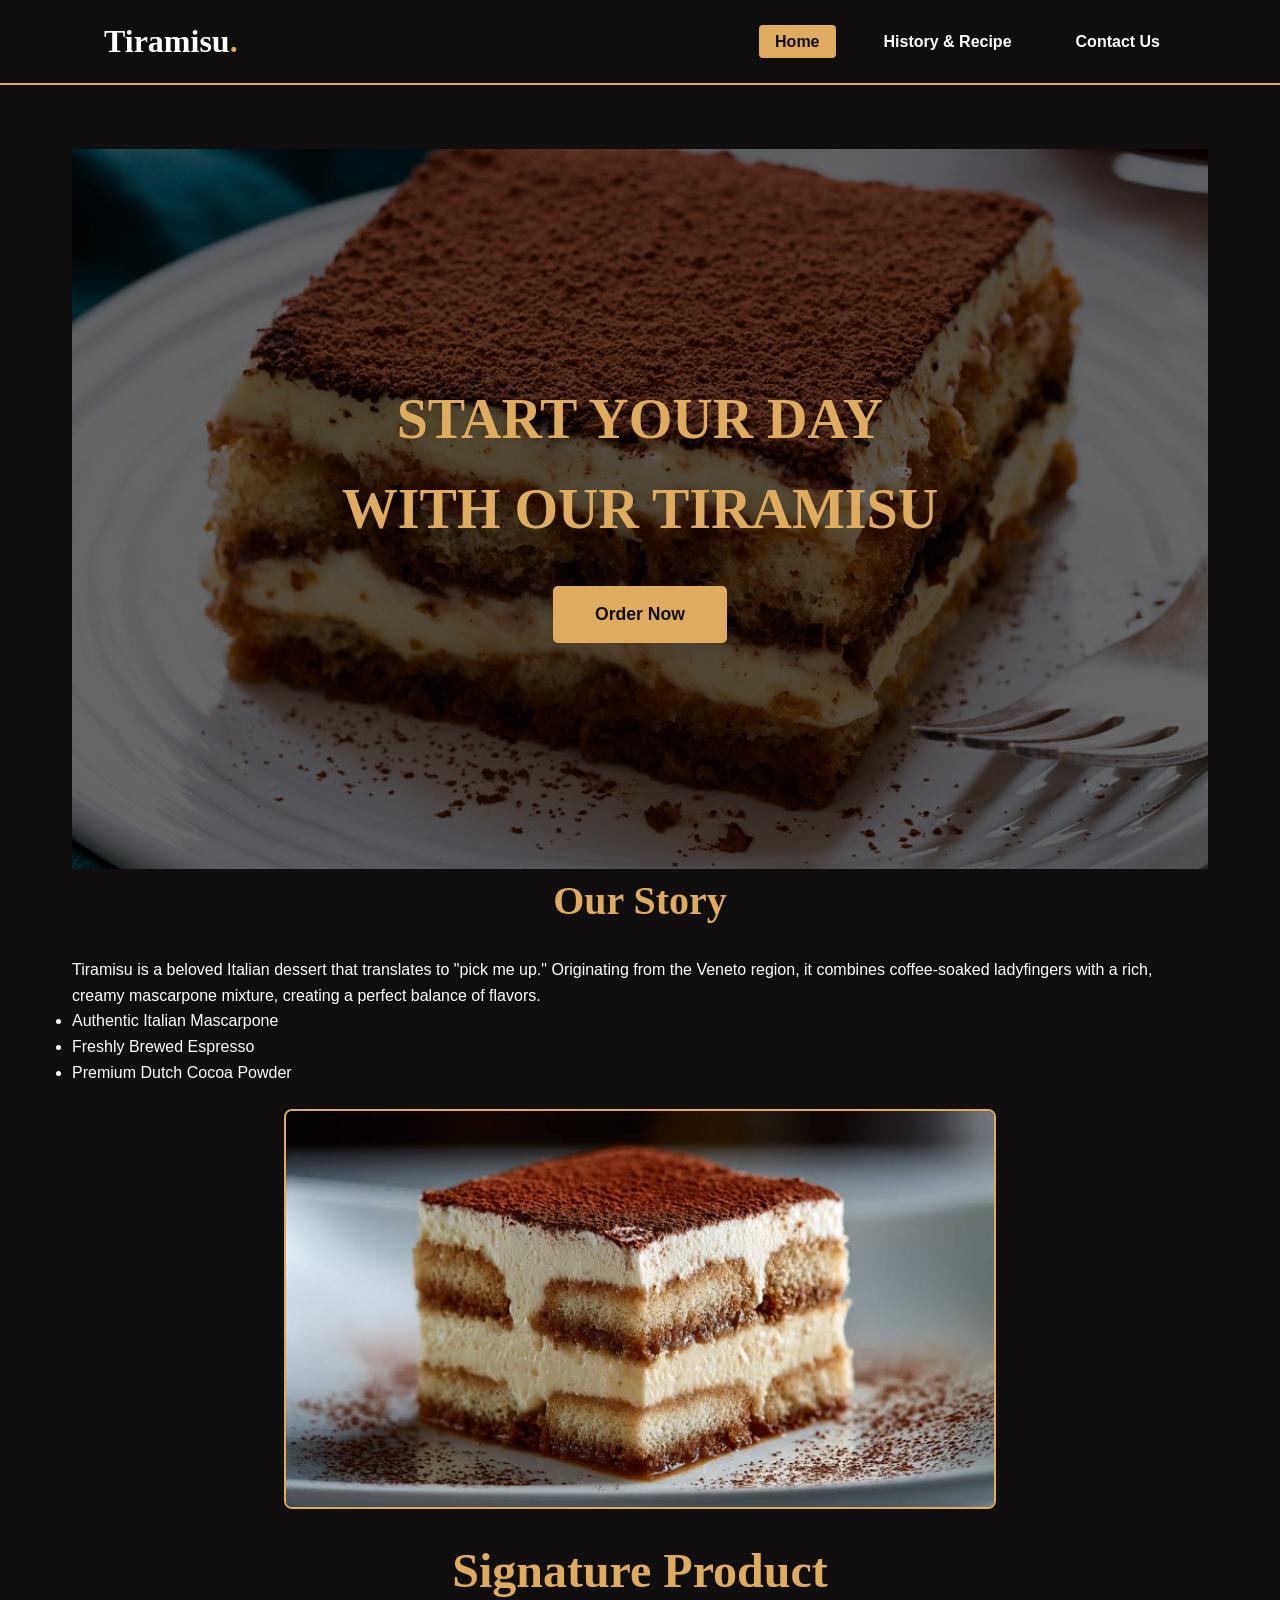
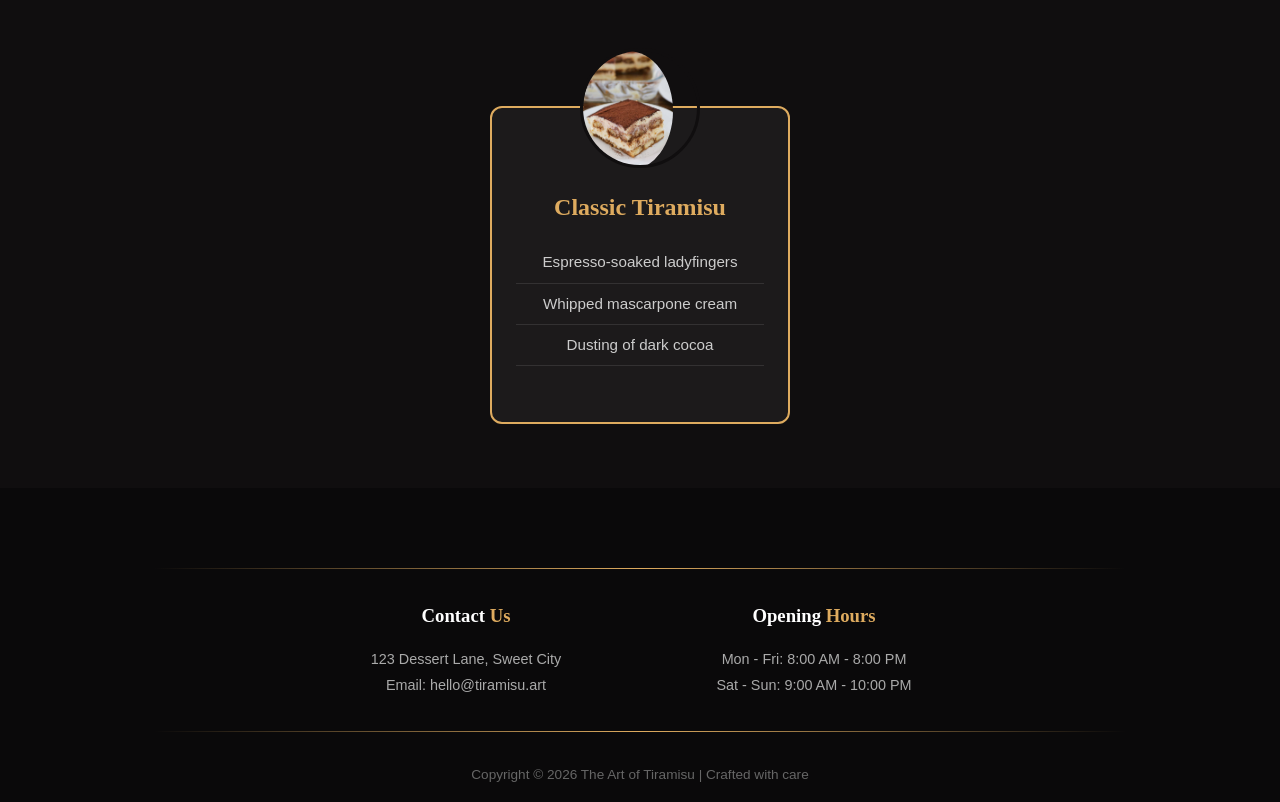
<file: index.html>
<!DOCTYPE html>
<html lang="en">
<head>
    <meta charset="UTF-8" />
    <meta http-equiv="X-UA-Compatible" content="IE=edge" />
    <meta name="viewport" content="width=device-width, initial-scale=1.0" />
    <title>The Art of Tiramisu</title>
    <link rel="icon" type="image/jpeg" href="images/favicon.jpg">
    <link rel="stylesheet" href="css/styles.css" />
</head>
<body>
    
    <header>
        <nav>
            <h1 class="logo">Tiramisu<span>.</span></h1>
            <ul>
                <li><a href="index.html" class="active">Home</a></li>
                <li><a href="about.html">History & Recipe</a></li>
                <li><a href="contact.html">Contact Us</a></li>

            </ul>
        </nav>
        
    </header>

    
    <main>
        
        <section class="hero">
            <h1 id="unique-highlight">START YOUR DAY<br />WITH OUR TIRAMISU</h1>
            <button class="main-btn">Order Now</button>
        </section>

      
        <section id="our-story">
            <div class="section-content">
                <div class="title-style">
                    <span class="line"></span>
                    <h2 class="title">Our Story</h2>
                </div>
                <p>
                    Tiramisu is a beloved Italian dessert that translates to "pick me up." 
                    Originating from the Veneto region, it combines coffee-soaked ladyfingers 
                    with a rich, creamy mascarpone mixture, creating a perfect balance of flavors.
                </p>
                <ul class="feature-list">
                    <li>Authentic Italian Mascarpone</li>
                    <li>Freshly Brewed Espresso</li>
                    <li>Premium Dutch Cocoa Powder</li>
                </ul>
                
            </div>
            <div class="img-container">
                
                <img src="images/tiramisu-layers.jpg">
            </div>
        </section>

        
        <section class="products">
            <h2 class="title title-three">Signature Product</h2>
            
            <div class="cards">
              
                <div class="card">
                    <div class="card-img-container">
                        <img src="images/tiramisu-classic.jpg" class="card-img" />
                    </div>
                    <div class="card-title">
                        <h3>Classic Tiramisu</h3>
                    </div>
                    <ol class="items">
                        <li>Espresso-soaked ladyfingers</li>
                        <li>Whipped mascarpone cream</li>
                        <li>Dusting of dark cocoa</li>
                    </ol>
                    
                </div>
                
            </div>
        </section>
    </main>

    
    <footer>
        <hr class="footer-hr" />
        <div class="footer-container">
            <div class="footer-col">
                <h3>Contact <span>Us</span></h3>
                <p>123 Dessert Lane, Sweet City<br />Email: hello@tiramisu.art</p>
            </div>
            <div class="footer-col">
                <h3>Opening <span>Hours</span></h3>
                <p>Mon - Fri: 8:00 AM - 8:00 PM<br />Sat - Sun: 9:00 AM - 10:00 PM</p>
            </div>
        </div>
        <hr class="footer-hr" />
        <p class="copyright">Copyright &copy; 2026 The Art of Tiramisu | Crafted with care</p>
    </footer>
</body>
</html>
</file>
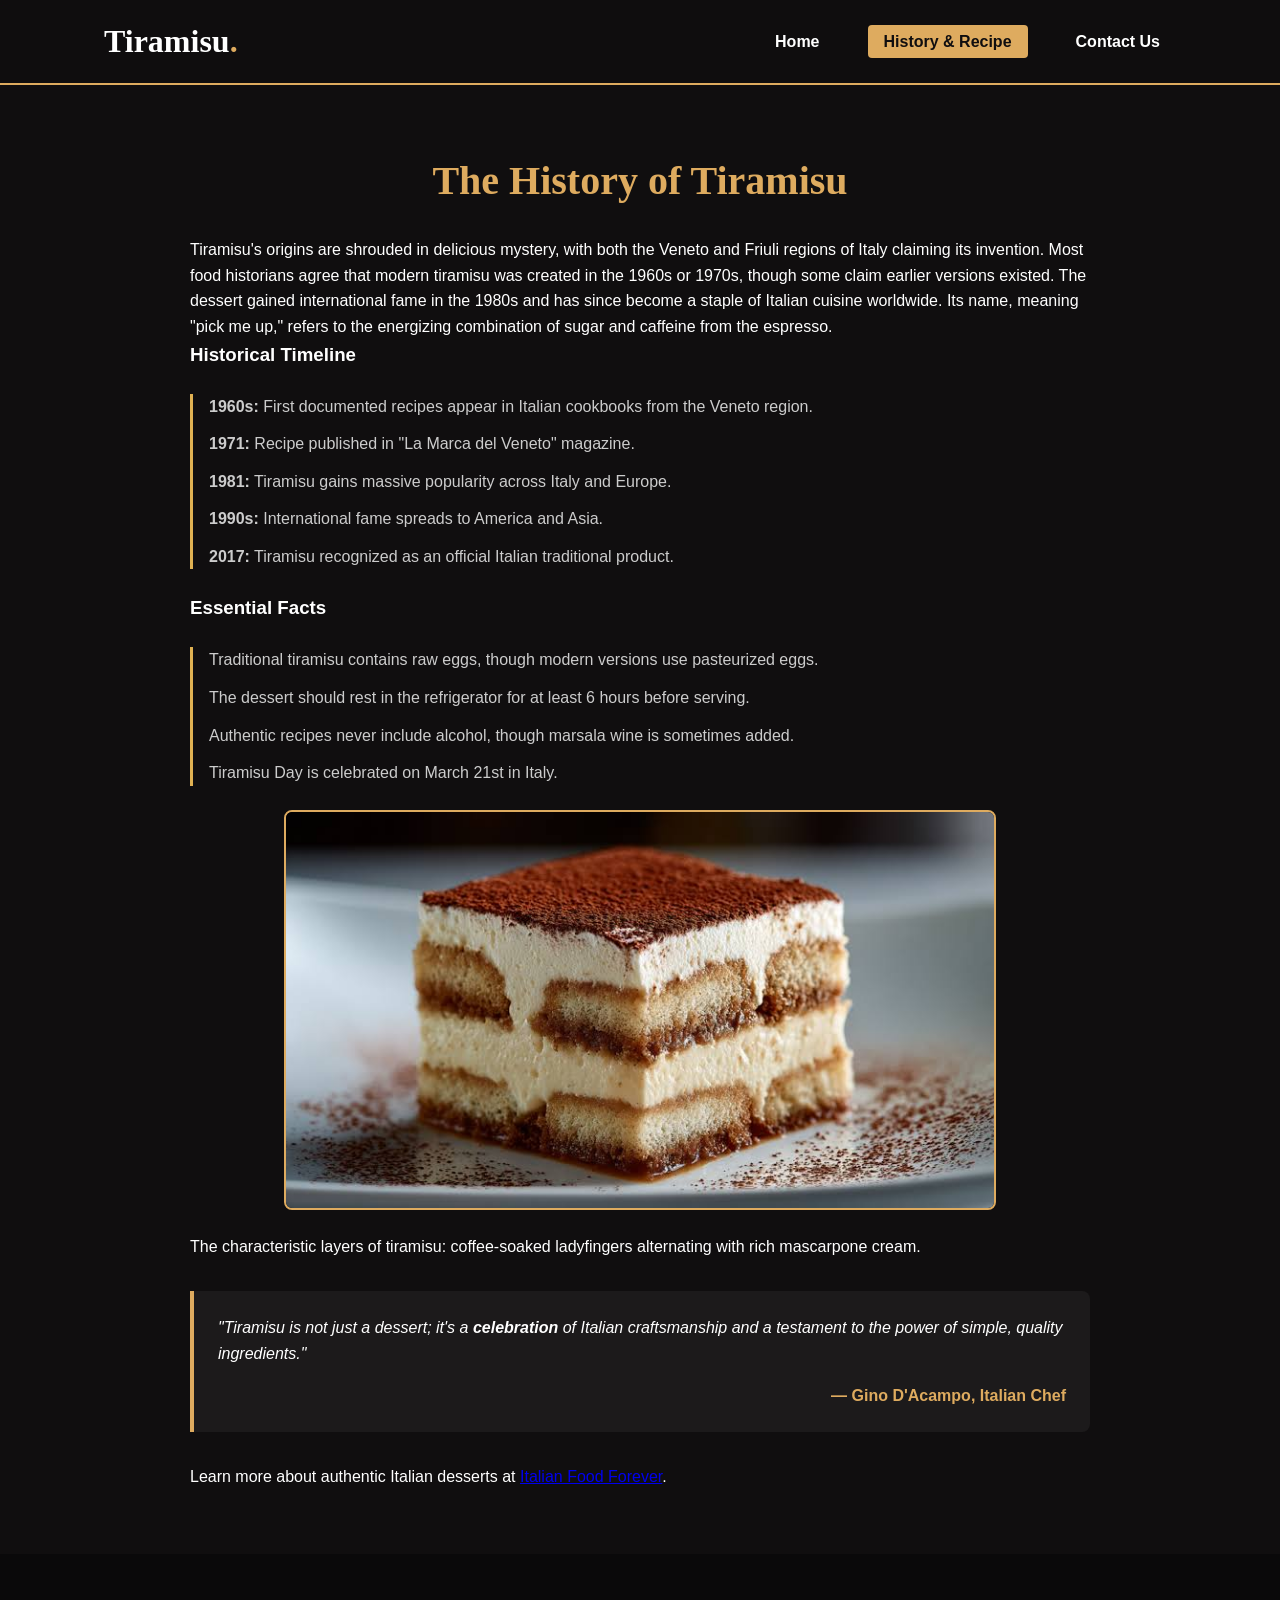
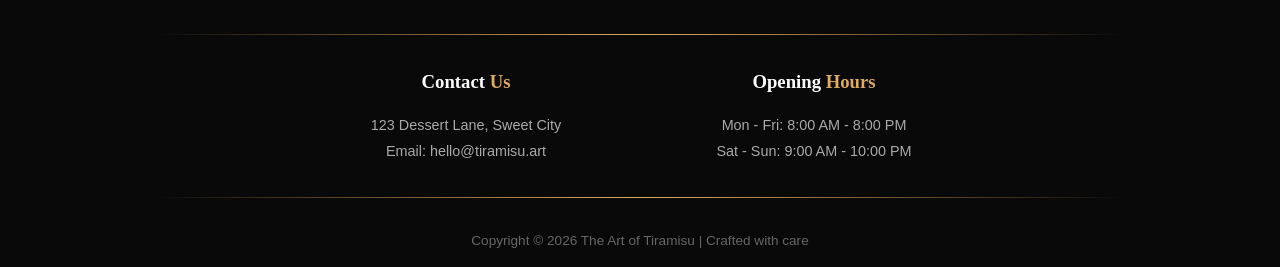
<file: about.html>
<!DOCTYPE html>
<html lang="en">
<head>
    <meta charset="UTF-8" />
    <meta http-equiv="X-UA-Compatible" content="IE=edge" />
    <meta name="viewport" content="width=device-width, initial-scale=1.0" />
    <title>History & Recipe - The Art of Tiramisu</title>
    <link rel="stylesheet" href="css/styles.css" />
    <link rel="icon" type="image/jpeg" href="images/favicon.jpg">
</head>
<body>
    <header>
        <nav>
            <h1 class="logo">Tiramisu<span>.</span></h1>
            <ul>
                <li><a href="index.html">Home</a></li>
                <li><a href="about.html" class="active">History & Recipe</a></li>
                <li><a href="contact.html">Contact Us</a></li>
            </ul>
        </nav>
    </header>

    <main>
        <section class="content-section">
            <h2 class="title">The History of Tiramisu</h2>
            <p>
                Tiramisu's origins are shrouded in delicious mystery, with both the Veneto and Friuli regions of Italy claiming its invention. Most food historians agree that modern tiramisu was created in the 1960s or 1970s, though some claim earlier versions existed. The dessert gained international fame in the 1980s and has since become a staple of Italian cuisine worldwide. Its name, meaning "pick me up," refers to the energizing combination of sugar and caffeine from the espresso.
            </p>

            <h3>Historical Timeline</h3>
            <ol class="styled-list">
                <li><strong>1960s:</strong> First documented recipes appear in Italian cookbooks from the Veneto region.</li>
                <li><strong>1971:</strong> Recipe published in "La Marca del Veneto" magazine.</li>
                <li><strong>1981:</strong> Tiramisu gains massive popularity across Italy and Europe.</li>
                <li><strong>1990s:</strong> International fame spreads to America and Asia.</li>
                <li><strong>2017:</strong> Tiramisu recognized as an official Italian traditional product.</li>
            </ol>

            <h3>Essential Facts</h3>
            <ul class="styled-list">
                <li>Traditional tiramisu contains raw eggs, though modern versions use pasteurized eggs.</li>
                <li>The dessert should rest in the refrigerator for at least 6 hours before serving.</li>
                <li>Authentic recipes never include alcohol, though marsala wine is sometimes added.</li>
                <li>Tiramisu Day is celebrated on March 21st in Italy.</li>
            </ul>

            <figure>
                <img src="images/tiramisu-layers.jpg"/>
                <figcaption>The characteristic layers of tiramisu: coffee-soaked ladyfingers alternating with rich mascarpone cream.</figcaption>
            </figure>

            <blockquote>
                <p>"Tiramisu is not just a dessert; it's a <strong>celebration</strong> of Italian craftsmanship and a <em>testament</em> to the power of simple, quality ingredients."</p>
                <cite>— Gino D'Acampo, Italian Chef</cite>
            </blockquote>

            <p style="margin-top: 2rem;">Learn more about authentic Italian desserts at <a href="https://www.italianfoodforever.com/" target="_blank" rel="noopener">Italian Food Forever</a>.</p>
        </section>
    </main>

    <footer>
        <hr class="footer-hr" />
        <div class="footer-container">
            <div class="footer-col">
                <h3>Contact <span>Us</span></h3>
                <p>123 Dessert Lane, Sweet City<br />Email: hello@tiramisu.art</p>
            </div>
            <div class="footer-col">
                <h3>Opening <span>Hours</span></h3>
                <p>Mon - Fri: 8:00 AM - 8:00 PM<br />Sat - Sun: 9:00 AM - 10:00 PM</p>
            </div>
        </div>
        <hr class="footer-hr" />
        <p class="copyright">Copyright &copy; 2026 The Art of Tiramisu | Crafted with care</p>
    </footer>
</body>
</html>
</file>
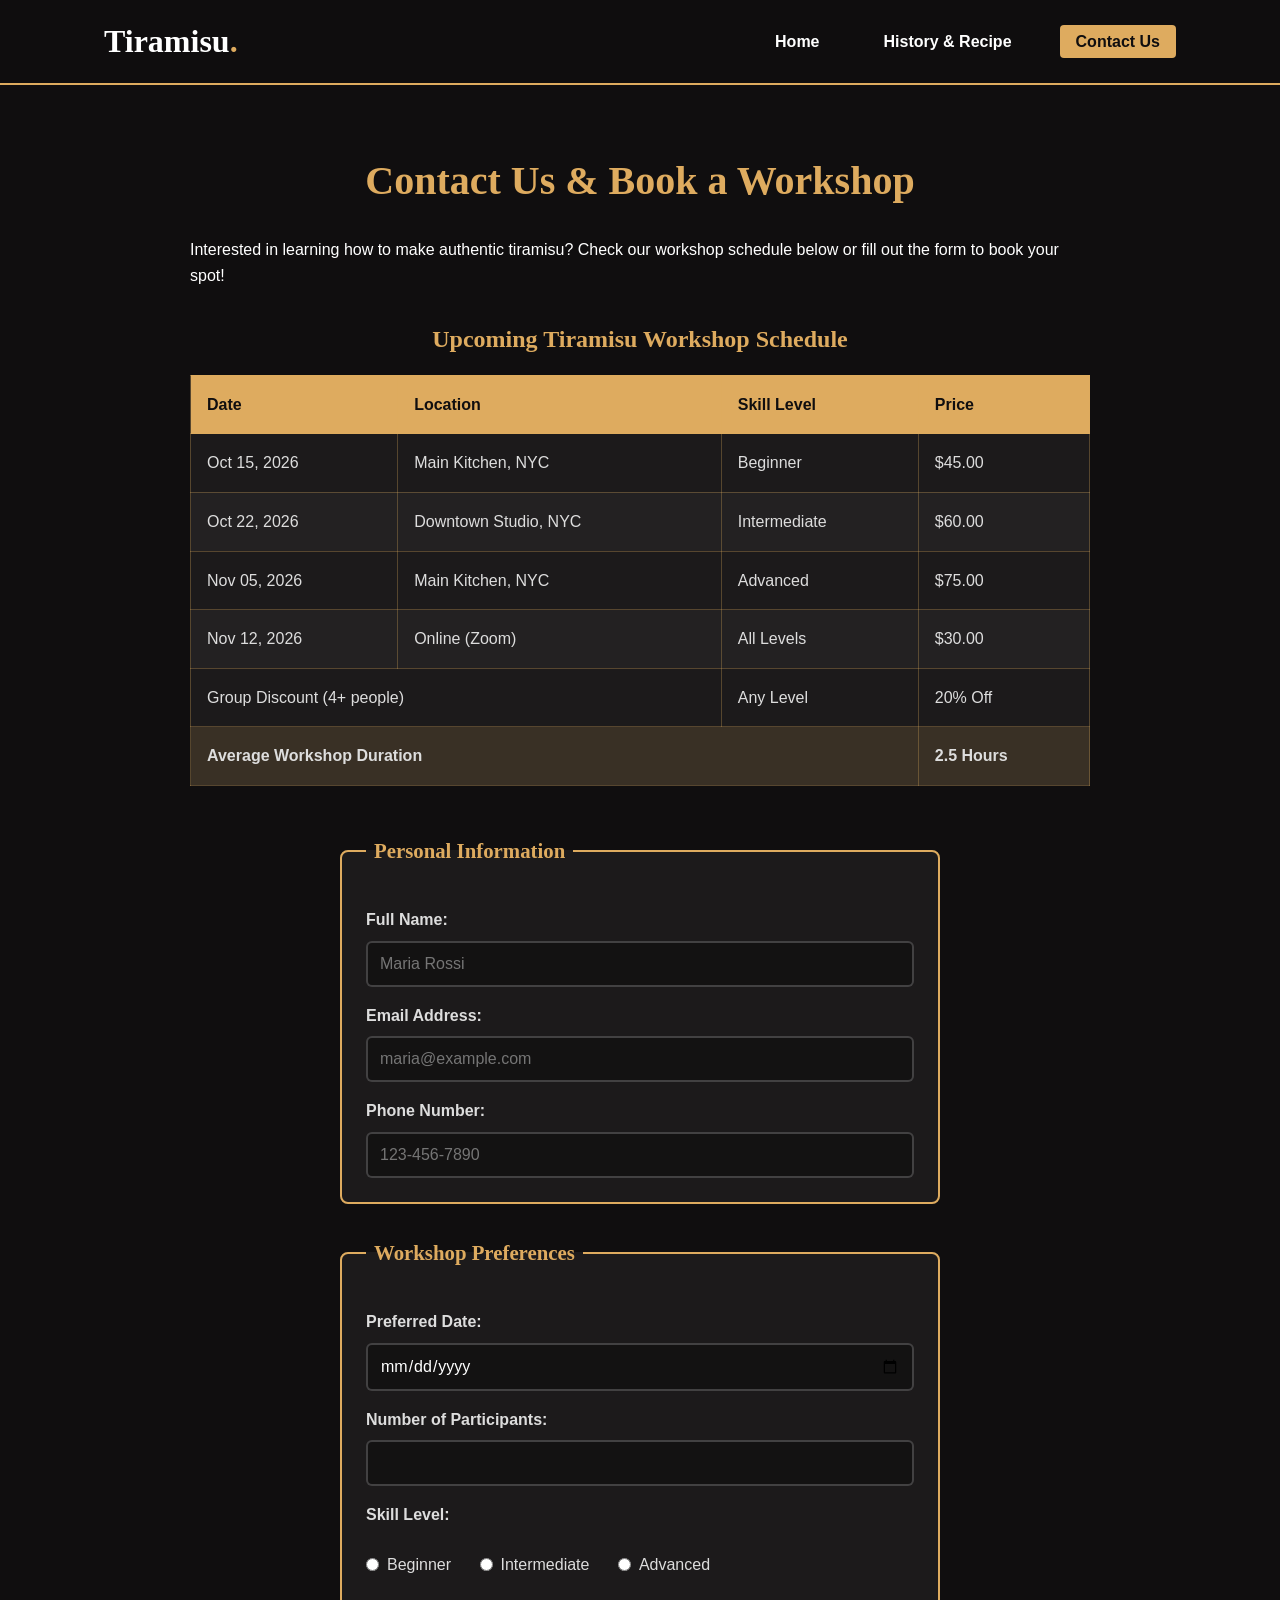
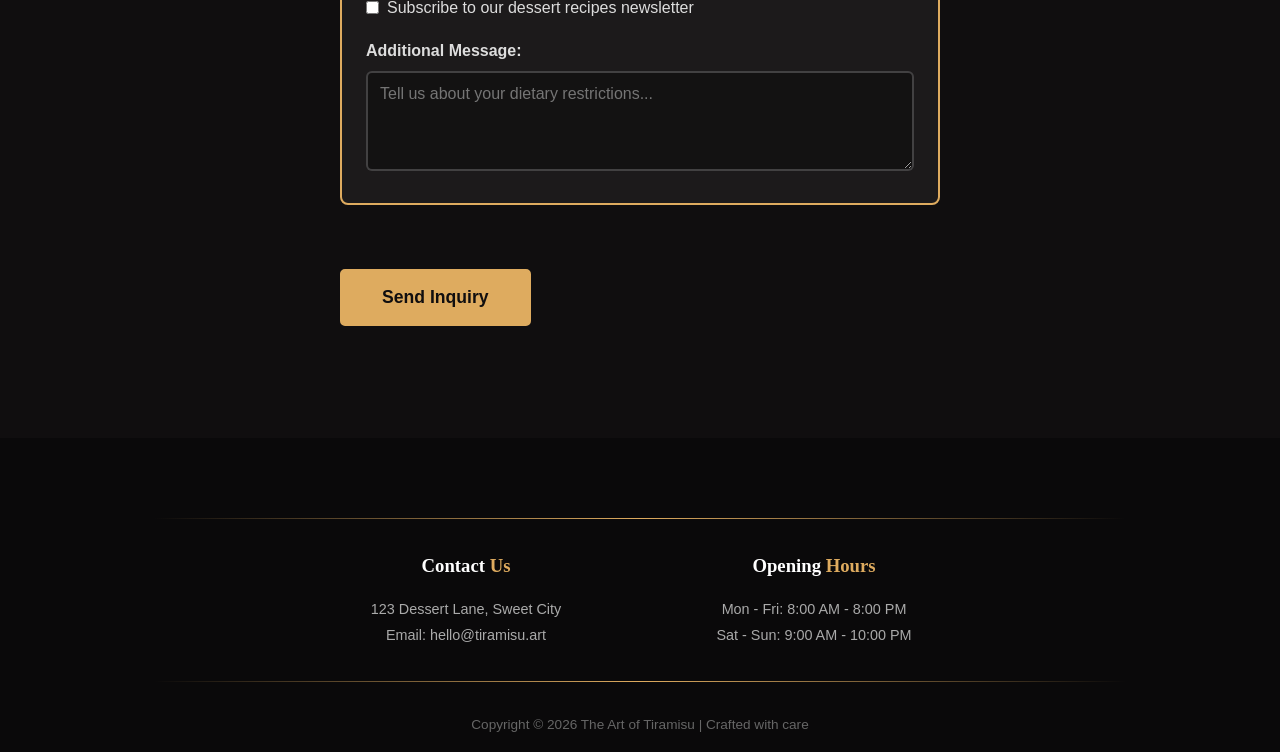
<file: contact.html>
<!DOCTYPE html>
<html lang="en">
<head>
    <meta charset="UTF-8" />
    <meta http-equiv="X-UA-Compatible" content="IE=edge" />
    <meta name="viewport" content="width=device-width, initial-scale=1.0" />
    <title>Contact Us - The Art of Tiramisu</title>
    <link rel="stylesheet" href="css/styles.css" />
    <link rel="icon" type="image/jpeg" href="images/favicon.jpg">
</head>
<body>
    <header>
        <nav>
            <h1 class="logo">Tiramisu<span>.</span></h1>
            <ul>
                <li><a href="index.html">Home</a></li>
                <li><a href="about.html">History & Recipe</a></li>
                <li><a href="contact.html" class="active">Contact Us</a></li>
            </ul>
        </nav>

    </header>

    <main>
        <section class="content-section">
            <h2 class="title">Contact Us & Book a Workshop</h2>
            <p>Interested in learning how to make authentic tiramisu? Check our workshop schedule below or fill out the form to book your spot!</p>

          
            <table class="styled-table">
                <caption>Upcoming Tiramisu Workshop Schedule</caption>
                <thead>
                    <tr>
                        <th scope="col">Date</th>
                        <th scope="col">Location</th>
                        <th scope="col">Skill Level</th>
                        <th scope="col">Price</th>
                    </tr>
                </thead>
                <tbody>
                    <tr>
                        <td>Oct 15, 2026</td>
                        <td>Main Kitchen, NYC</td>
                        <td>Beginner</td>
                        <td>$45.00</td>
                    </tr>
                    <tr>
                        <td>Oct 22, 2026</td>
                        <td>Downtown Studio, NYC</td>
                        <td>Intermediate</td>
                        <td>$60.00</td>
                    </tr>
                    <tr>
                        <td>Nov 05, 2026</td>
                        <td>Main Kitchen, NYC</td>
                        <td>Advanced</td>
                        <td>$75.00</td>
                    </tr>
                    <tr>
                        <td>Nov 12, 2026</td>
                        <td>Online (Zoom)</td>
                        <td>All Levels</td>
                        <td>$30.00</td>
                    </tr>
                    <tr>
                        <td colspan="2">Group Discount (4+ people)</td>
                        <td>Any Level</td>
                        <td>20% Off</td>
                    </tr>
                </tbody>
                <tfoot>
                    <tr>
                        <td colspan="3">Average Workshop Duration</td>
                        <td>2.5 Hours</td>
                    </tr>
                </tfoot>
            </table>

            
            <form action="#" method="POST" class="styled-form">
                <fieldset>
                    <legend>Personal Information</legend>
                    
                    <label for="name">Full Name:</label>
                    <input type="text" id="name" name="name" required placeholder="Maria Rossi" />
                    
                    <label for="email">Email Address:</label>
                    <input type="email" id="email" name="email" required placeholder="maria@example.com" />
                    
                    <label for="phone">Phone Number:</label>
                    <input type="tel" id="phone" name="phone" pattern="[0-9]{3}-[0-9]{3}-[0-9]{4}" placeholder="123-456-7890" />
                </fieldset>

                <fieldset>
                    <legend>Workshop Preferences</legend>
                    
                    <label for="date">Preferred Date:</label>
                    <input type="date" id="date" name="date" min="2026-10-01" />
                    
                    <label for="participants">Number of Participants:</label>
                    <input type="number" id="participants" name="participants" min="1" max="12" />
                    
                    <p class="form-label-text">Skill Level:</p>
                    <label><input type="radio" name="skill" value="beginner" required /> Beginner</label>
                    <label><input type="radio" name="skill" value="intermediate" /> Intermediate</label>
                    <label><input type="radio" name="skill" value="advanced" /> Advanced</label>
                    
                    <label><input type="checkbox" name="newsletter" value="yes" /> Subscribe to our dessert recipes newsletter</label>
                    
                    <label for="message">Additional Message:</label>
                    <textarea id="message" name="message" rows="4" maxlength="500" placeholder="Tell us about your dietary restrictions..."></textarea>
                </fieldset>
                
                <button type="submit" class="main-btn">Send Inquiry</button>
            </form>
        </section>
    </main>

    <footer>
        <hr class="footer-hr" />
        <div class="footer-container">    
            <div class="footer-col">
                <h3>Contact <span>Us</span></h3>
                <p>123 Dessert Lane, Sweet City<br />Email: hello@tiramisu.art</p>
            </div>
            <div class="footer-col">
                <h3>Opening <span>Hours</span></h3>
                <p>Mon - Fri: 8:00 AM - 8:00 PM<br />Sat - Sun: 9:00 AM - 10:00 PM</p>
            </div>
        </div>
        <hr class="footer-hr" />
        <p class="copyright">Copyright &copy; 2026 The Art of Tiramisu | Crafted with care</p>
    </footer>
</body>
</html>
</file>
<file: css/styles.css>
:root {
  --main-color: #deab5f;          
  --primary-bg: rgb(16, 14, 15);  
  --accent-color: hsl(40, 70%, 60%); 
  --text-light: white;          
  --card-bg: rgba(255, 255, 255, 0.05);
}

* {
  padding: 0;
  margin: 0;
  box-sizing: border-box;
}

body {
  background-color: var(--primary-bg);
  color: var(--text-light);
  font-family: 'Roboto', sans-serif;
  line-height: 1.6;
}

#unique-highlight {
  font-family: "Playfair Display SC", serif;
  font-size: 3.5rem;
  color: var(--main-color);
  text-align: center;
}


header {
  background-color: rgba(16, 14, 15, 0.95);
  position: sticky;
  top: 0;
  z-index: 1000;
  border-bottom: 2px solid var(--main-color);
}

nav {
  display: flex;
  justify-content: space-between;
  align-items: center;
  padding: 1rem 5%;
  max-width: 1200px;
  margin: 0 auto;
}

.logo {
  font-family: "Playfair Display SC", serif;
  font-size: 2rem;
  color: var(--text-light);
}

.logo span {
  color: var(--main-color);
}

nav ul {
  list-style: none;
  display: flex;
  gap: 2rem;
}

nav a {
  color: var(--text-light);
  text-decoration: none;
  font-weight: bold;
  padding: 0.5rem 1rem;
  border-radius: 4px;
  transition: background-color 0.3s ease, color 0.3s ease, transform 0.2s ease;
}


nav a:hover, nav a.active {
  color: var(--primary-bg);
  background-color: var(--main-color);
  transform: translateY(-2px);
}


.hero {
  background: linear-gradient(rgba(0,0,0,0.6), rgba(0,0,0,0.6)), url("../images/hero-bg.jpg");
  background-position: center;
  background-size: cover;
  background-color: #2c2420;
  min-height: 80vh;
  display: flex;
  flex-direction: column;
  justify-content: center;
  align-items: center;
  text-align: center;
  padding: 2rem;
}

.main-btn {
  margin-top: 2rem;
  padding: 1rem 2.5rem;
  background-color: var(--main-color);
  color: var(--primary-bg);
  border: 2px solid var(--main-color);
  border-radius: 5px;
  font-size: 1.1rem;
  font-weight: bold;
  cursor: pointer;
  transition: background-color 0.3s ease, color 0.3s ease;
}


.main-btn:hover {
  background-color: transparent;
  color: var(--main-color);
}

main {
  max-width: 1200px;
  margin: 0 auto;
  padding: 4rem 2rem;
}

.content-section {
  max-width: 900px;
  margin: 0 auto;
}

.title {
  font-family: "Playfair Display SC", serif;
  font-size: 2.5rem;
  color: var(--main-color);
  margin-bottom: 1.5rem;
  text-align: center;
}

.title-three {
  text-align: center;
  font-family: "Playfair Display SC", serif;
  font-size: 3rem;
  color: var(--main-color);
  margin-bottom: 3rem;
}


img {
  max-width: 100%;
  max-height: 400px;
  height: auto;
  object-fit: cover;
  border-radius: 8px;
  border: 2px solid var(--main-color);
  display: block;
  margin: 1.5rem auto;
}


.styled-list {
  list-style: none;
  margin: 1.5rem 0;
  padding-left: 1rem;
  border-left: 3px solid var(--accent-color);
}

.styled-list li {
  margin-bottom: 0.75rem;
  color: #ccc;
}


blockquote {
  background-color: var(--card-bg);
  border-left: 4px solid var(--main-color);
  margin: 2rem 0;
  padding: 1.5rem;
  font-style: italic;
  border-radius: 0 8px 8px 0;
}

blockquote cite {
  display: block;
  margin-top: 1rem;
  font-weight: bold;
  font-style: normal;
  text-align: right;
  color: var(--main-color);
}

.media-label {
  display: block;
  margin-bottom: 0.5rem;
  font-weight: bold;
  color: #ccc;
}

iframe {
  border: 2px solid var(--main-color);
  border-radius: 8px;
  max-width: 100%;
}


.cards {
  display: flex;
  flex-wrap: wrap;
  justify-content: center;
  gap: 2rem;
}

.card {
  background-color: var(--card-bg);
  border: 2px solid var(--main-color);
  border-radius: 12px;
  padding: 2rem 1.5rem;
  width: 300px;
  text-align: center;
  transition: transform 0.3s ease, border-color 0.3s ease;
  position: relative;
  margin-top: 3rem;
}


.card:hover {
  transform: translateY(-10px);
  border-color: var(--accent-color);
}

.card-img-container {
  position: absolute;
  top: -60px;
  left: 50%;
  transform: translateX(-50%);
  width: 120px;
  height: 120px;
  border-radius: 50%;
  overflow: hidden;
  border: 3px solid var(--primary-bg);
}

.card-img {
  max-height: 120px;
  max-width: 120px;
  border: none;
  border-radius: 50%;
  margin: 0;
}

.card-title h3 {
  margin-top: 3rem;
  color: var(--main-color);
  font-family: "Playfair Display SC", serif;
  font-size: 1.5rem;
}

.items {
  list-style: none;
  margin: 1.5rem 0;
  color: #ccc;
  font-size: 0.95rem;
}

.items li {
  margin-bottom: 0.5rem;
  border-bottom: 1px solid rgba(255,255,255,0.1);
  padding-bottom: 0.5rem;
}

.card-btn {
  padding: 0.75rem 1.5rem;
  background-color: transparent;
  border: 2px solid var(--main-color);
  color: var(--main-color);
  border-radius: 5px;
  cursor: pointer;
  transition: background-color 0.3s ease, color 0.3s ease;
}


.card-btn:hover {
  background-color: var(--main-color);
  color: var(--primary-bg);
}


.styled-table {
  width: 100%;
  border-collapse: collapse;
  margin: 2rem 0;
  background-color: var(--card-bg);
}

.styled-table caption {
  font-family: "Playfair Display SC", serif;
  font-size: 1.5rem;
  color: var(--main-color);
  margin-bottom: 1rem;
  font-weight: bold;
}

.styled-table th, .styled-table td {
  border: 1px solid rgba(222, 171, 95, 0.3);
  padding: 1rem;
  text-align: left;
  color: #ddd;
}

.styled-table th {
  background-color: var(--main-color);
  color: var(--primary-bg);
  font-weight: bold;
}

.styled-table tbody tr:nth-child(even) {
  background-color: rgba(255, 255, 255, 0.03);
}

.styled-table tfoot {
  font-weight: bold;
  background-color: rgba(222, 171, 95, 0.15);
  color: var(--main-color);
}


.styled-form {
  max-width: 600px;
  margin: 3rem auto;
}

.styled-form fieldset {
  border: 2px solid var(--main-color);
  border-radius: 8px;
  padding: 1.5rem;
  margin-bottom: 2rem;
  background-color: var(--card-bg);
}

.styled-form legend {
  font-family: "Playfair Display SC", serif;
  font-size: 1.3rem;
  color: var(--main-color);
  padding: 0 0.5rem;
  font-weight: bold;
}

.styled-form label {
  display: block;
  margin-top: 1rem;
  font-weight: bold;
  color: #ddd;
}

.form-label-text {
  margin-top: 1rem;
  font-weight: bold;
  color: #ddd;
  margin-bottom: 0.5rem;
}

.styled-form input[type="text"],
.styled-form input[type="email"],
.styled-form input[type="tel"],
.styled-form input[type="date"],
.styled-form input[type="number"],
.styled-form textarea {
  width: 100%;
  padding: 0.75rem;
  margin-top: 0.5rem;
  border: 2px solid rgba(255, 255, 255, 0.2);
  border-radius: 6px;
  background-color: rgba(0, 0, 0, 0.3);
  color: var(--text-light);
  font-family: 'Roboto', sans-serif;
  font-size: 1rem;
  transition: border-color 0.3s ease, background-color 0.3s ease;
}


.styled-form input:focus,
.styled-form textarea:focus {
  outline: none;
  border-color: var(--main-color);
  background-color: rgba(0, 0, 0, 0.5);
}

.styled-form input[type="radio"],
.styled-form input[type="checkbox"] {
  margin-right: 0.5rem;
  margin-top: 0;
  accent-color: var(--main-color);
}

.styled-form label:has(input[type="radio"]),
.styled-form label:has(input[type="checkbox"]) {
  display: inline-flex;
  align-items: center;
  margin-right: 1.5rem;
  font-weight: normal;
  cursor: pointer;
}

/* Footer */
footer {
  background-color: #0a090a;
  padding: 3rem 2rem 1rem;
  text-align: center;
}

.footer-hr {
  border: 0;
  height: 1px;
  background: linear-gradient(to right, transparent, var(--main-color), transparent);
  margin: 2rem auto;
  width: 80%;
}

.footer-container {
  display: flex;
  flex-wrap: wrap;
  justify-content: center;
  gap: 3rem;
  max-width: 1200px;
  margin: 0 auto;
}

.footer-col {
  flex: 1;
  min-width: 250px;
  max-width: 300px;
}

.footer-col h3 {
  color: var(--text-light);
  margin-bottom: 1rem;
  font-family: "Playfair Display SC", serif;
}

.footer-col h3 span {
  color: var(--main-color);
}

.footer-col p {
  color: #aaa;
  font-size: 0.9rem;
  line-height: 1.8;
}

.copyright {
  color: #666;
  font-size: 0.85rem;
  margin-top: 2rem;
}

/* Responsive */
@media (max-width: 768px) {
  #unique-highlight { font-size: 2.2rem; }
  .title, .title-three { font-size: 2rem; }
  
  nav {
    flex-direction: column;
    gap: 1rem;
  }
  
  nav ul {
    gap: 1rem;
    flex-wrap: wrap;
    justify-content: center;
  }

  .styled-form input[type="radio"],
  .styled-form input[type="checkbox"] {
    display: block;
    margin-bottom: 0.5rem;
  }
}
</file>
